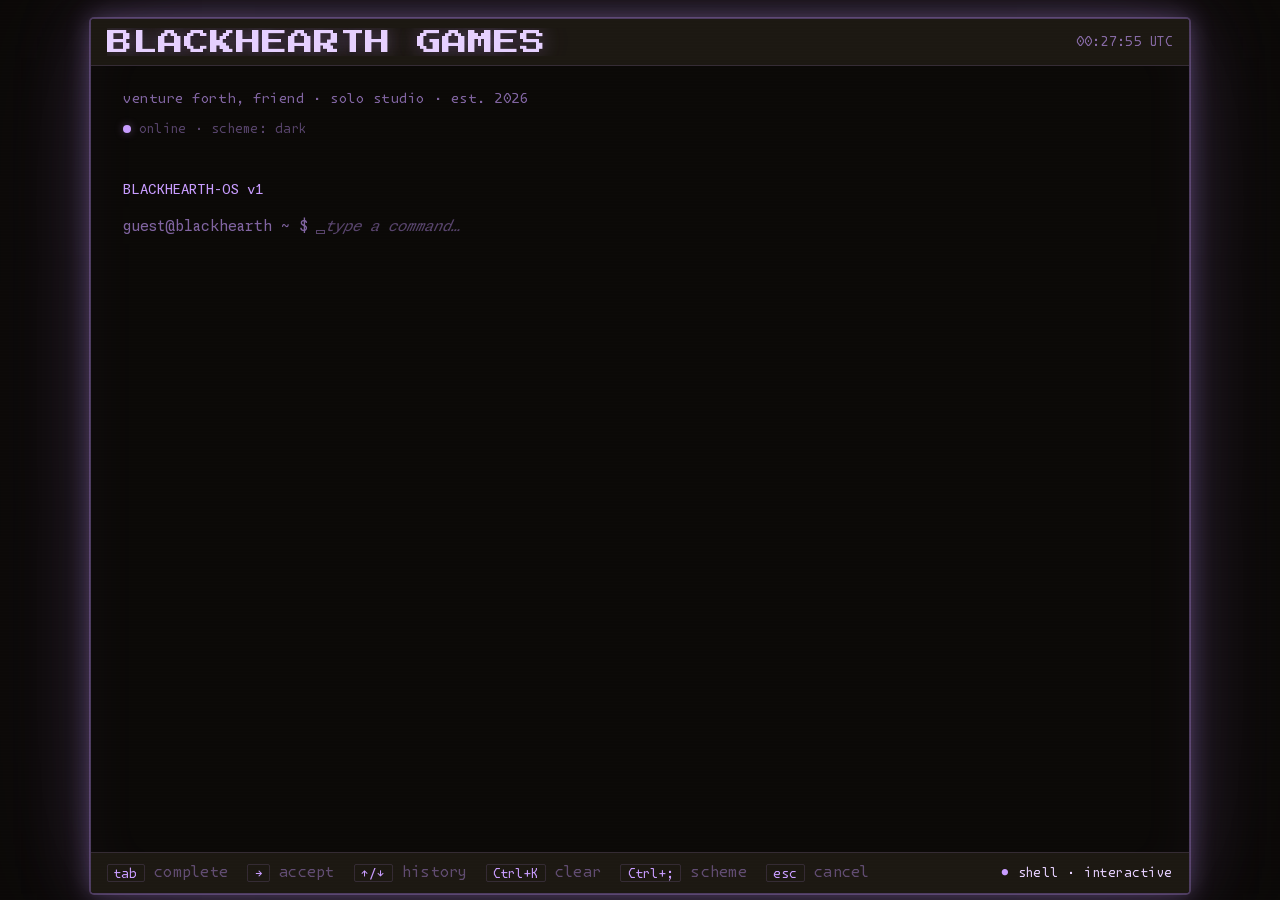
<file: index.html>
<!DOCTYPE html>
<html lang="en">
<head>
  <meta charset="UTF-8">
  <meta name="viewport" content="width=device-width, initial-scale=1.0, viewport-fit=cover">
  <meta name="theme-color" content="#0b0907">

  <title>Blackhearth Games &mdash; terminal</title>
  <meta name="description" content="An independent fantasy game studio. Type a command to learn more &mdash; about, games, ethos, contact.">

  <meta property="og:title" content="Blackhearth Games">
  <meta property="og:description" content="An independent fantasy game studio. Home of Court Wizard and O.R.B.S.">
  <meta property="og:type" content="website">
  <meta property="og:url" content="https://blackhearthgames.com">

  <meta name="twitter:card" content="summary">
  <meta name="twitter:title" content="Blackhearth Games">
  <meta name="twitter:description" content="An independent fantasy game studio. Home of Court Wizard and O.R.B.S.">

  <link rel="icon" type="image/svg+xml" href="images/blackhearth_logo.svg">
  <link rel="alternate icon" type="image/png" href="images/blackhearth_logo.png">
  <link rel="apple-touch-icon" href="images/blackhearth_logo.png">

  <link rel="preload" as="font" type="font/woff2" href="fonts/MonaspaceNeon-Var.woff2" crossorigin>
  <link rel="preload" as="font" type="font/woff2" href="fonts/MonaspaceKrypton-Var.woff2" crossorigin>
  <link rel="preload" as="font" type="font/woff2" href="fonts/PressStart2P-Regular.woff2" crossorigin>

  <link rel="stylesheet" href="css/styles.css?v=60">

  <script>
    // Restore the user's color scheme synchronously to prevent a dark/light flash
    // on first paint. The .has-js class is added by main.js (not here) so that
    // any failure to load/parse main.js cleanly falls back to the static layout
    // instead of leaving the user with hidden panes and a disabled prompt.
    try {
      var s = localStorage.getItem('bh.scheme');
      if (s && JSON.parse(s) === 'light') document.documentElement.setAttribute('data-scheme', 'light');
    } catch (e) { /* localStorage blocked — defaults are fine */ }
  </script>
</head>
<body>

  <a href="#prompt" class="skip-link">Skip to the prompt</a>

  <!-- ====== TERMINAL WINDOW ====== -->
  <div class="window" role="presentation">

    <!-- Title bar -->
    <header class="window__chrome window__chrome--top">
      <h1 class="window__wordmark">BLACKHEARTH GAMES</h1>
      <div class="window__controls">
        <span class="window__clock repl-only" data-clock>--:--:-- UTC</span>
      </div>
    </header>

    <main class="window__body" id="main">

      <!-- ====== IDENTITY STRIP (always visible above the buffer) ====== -->
      <section class="identity" aria-label="Studio identity">
        <p class="identity__tag">venture forth, friend &middot; solo studio &middot; est. 2026</p>
        <p class="identity__status">
          <span class="led" aria-hidden="true"></span>
          <span data-status-line>online &middot; scheme: dark</span>
        </p>

        <p class="identity__welcome static-only">
          <span class="prompt-glyph">&gt;</span> welcome. this is the plain-text version &mdash; everything below is the studio in static form. <a href="#about">begin with the bio</a>, or scroll.
        </p>
      </section>

      <!-- ====== OUTPUT BUFFER + INLINE PROMPT ====== -->
      <div
        class="buffer repl-only"
        data-buffer
        role="log"
        aria-live="polite"
        aria-atomic="false"
        aria-relevant="additions"
        aria-label="Command output"
      >
        <!-- ====== PROMPT FORM (last child — pushed down by output; sticks to visible bottom when scrolled up) ====== -->
        <form class="prompt" data-prompt-form id="prompt" aria-label="Terminal prompt">
          <label class="prompt__line">
            <span class="prompt__head" aria-hidden="true">guest@blackhearth ~ $</span>
            <span class="vh">type a command</span>
            <span class="prompt__field">
              <span class="prompt__mirror" data-prompt-mirror aria-hidden="true"><span class="prompt__before" data-prompt-before></span><span class="prompt__caret" data-prompt-caret></span><span class="prompt__after" data-prompt-after></span><span class="prompt__ghost" data-prompt-ghost></span><span class="prompt__placeholder" data-prompt-placeholder>type a command…</span></span>
              <input
                type="text"
                class="prompt__input"
                data-prompt-input
                autocomplete="off"
                autocapitalize="off"
                autocorrect="off"
                spellcheck="false"
                placeholder="type a command…"
                disabled
                aria-label="terminal prompt — type a command and press enter"
              >
            </span>
          </label>
        </form>
      </div>

      <!-- ====== STATIC PANES — source of truth, cloned into buffer by JS ====== -->
      <!-- Visible without JS; hidden when .has-js is present (CSS) -->

      <section id="about" class="pane" data-pane="about" aria-label="About Blackhearth Games">
        <h2 class="pane__title">about</h2>
        <dl class="kv">
          <div class="kv__row"><dt>founder</dt><dd>David Yurek</dd></div>
          <div class="kv__row"><dt>founded</dt><dd>2026</dd></div>
          <div class="kv__row"><dt>based</dt><dd>a small workshop on the internet</dd></div>
          <div class="kv__row"><dt>current</dt><dd>Court Wizard &mdash; RTS / tower defense / roguelite<br>O.R.B.S. &mdash; terminal / idle / roguelite &middot; in development</dd></div>
          <div class="kv__row"><dt>license</dt><dd>this site under MIT &middot; games licensed individually</dd></div>
          <div class="kv__row"><dt>ethos</dt><dd>passion-first &middot; source-open &middot; no design-by-committee</dd></div>
        </dl>
        <p class="prose">David is a solo developer building the fantasy games he wants to play. Court Wizard began as a hobby project. it grew. it is now a thing worth sharing.</p>
        <p class="prose">Blackhearth Games is the workshop where Court Wizard &mdash; and now O.R.B.S. &mdash; gets made in the open.</p>
      </section>

      <section id="games" class="pane" data-pane="games" aria-label="Games">
        <h2 class="pane__title">games</h2>
        <p class="pane__subhead">in flight</p>
        <div class="game">
          <p class="game__head"><span class="arrow">&rarr;</span> <strong>court wizard</strong>&emsp;<em>real-time strategy &middot; tower defense &middot; roguelite</em></p>
          <p class="game__body">11 wizard archetypes &middot; 32 spells &middot; multiplayer versus &middot; boss fights<br>a 25-level campaign &middot; endless mode for those who want to die further.</p>
          <p class="chip-row">
            <a class="chip chip--small" href="https://courtwizard.blackhearthgames.com" target="_blank" rel="noopener noreferrer"><span class="chip__arrow" aria-hidden="true">&rsaquo;</span><span class="chip__label">play court wizard</span></a>
          </p>
        </div>
        <div class="game">
          <p class="game__head"><span class="arrow">&rarr;</span> <strong>o.r.b.s.</strong>&emsp;<em>terminal &middot; idle &middot; roguelite</em></p>
          <p class="game__body">a wizard stares into his scrying orb and finds a computer terminal inside it.<br>brew, ward and scry by typing &middot; write spells that do your work for you<br>then descend into a siege, where something clever comes for your automation.</p>
          <p class="chip-row">
            <a class="chip chip--small" href="https://orbs.blackhearthgames.com" target="_blank" rel="noopener noreferrer"><span class="chip__arrow" aria-hidden="true">&rsaquo;</span><span class="chip__label">read about o.r.b.s.</span></a>
          </p>
        </div>
        <p class="pane__footer"><span class="dim">archived:</span> none yet.<br><span class="dim">forthcoming:</span> trust the process.</p>
      </section>

      <section id="ethos" class="pane" data-pane="ethos" aria-label="Studio ethos">
        <h2 class="pane__title">ethos</h2>
        <dl class="ethos">
          <div class="ethos__row">
            <dt><span class="arrow">--&rarr;</span> passion first</dt>
            <dd>no corporate roadmap. no design-by-committee. a developer making the games they want to play.</dd>
          </div>
          <div class="ethos__row">
            <dt><span class="arrow">--&rarr;</span> open by default</dt>
            <dd>Court Wizard releases under GPL-3.0 with full source, and O.R.B.S. under GPL-3.0-or-later. future games will pick the license that fits each project. if any of this inspires one person to start creating, the work was worth it.</dd>
          </div>
          <div class="ethos__row">
            <dt><span class="arrow">--&rarr;</span> fantasy forever</dt>
            <dd>wizards. devastating spells. mythical creatures. ancient magic. and occasionally &mdash; when the mood strikes &mdash; sci-fi. fantasy is a wide door.</dd>
          </div>
        </dl>
      </section>

      <section id="contact" class="pane" data-pane="contact" aria-label="Contact">
        <h2 class="pane__title">say hello</h2>
        <p class="contact__addr"><a href="mailto:support@blackhearthgames.com?subject=hello%20from%20blackhearth">support@blackhearthgames.com</a></p>
        <p class="prose">we read everything. we usually reply.</p>
        <p class="chip-row">
          <a class="chip chip--small" href="mailto:support@blackhearthgames.com?subject=hello%20from%20blackhearth">
            <span class="chip__arrow" aria-hidden="true">&rsaquo;</span>
            <span class="chip__label">compose</span>
          </a>
        </p>
      </section>

      <!-- ====== MOBILE NAV (chips replace the prompt on small touch screens) ====== -->
      <nav class="chips chips--mobile repl-only" aria-label="Navigation" data-mobile-nav>
        <button type="button" class="chip" data-cmd="about"><span class="chip__arrow" aria-hidden="true">&rsaquo;</span><span class="chip__label">about</span></button>
        <button type="button" class="chip" data-cmd="games"><span class="chip__arrow" aria-hidden="true">&rsaquo;</span><span class="chip__label">games</span></button>
        <button type="button" class="chip" data-cmd="ethos"><span class="chip__arrow" aria-hidden="true">&rsaquo;</span><span class="chip__label">ethos</span></button>
        <button type="button" class="chip" data-cmd="contact"><span class="chip__arrow" aria-hidden="true">&rsaquo;</span><span class="chip__label">contact</span></button>
        <button type="button" class="chip" data-cmd="help"><span class="chip__arrow" aria-hidden="true">&rsaquo;</span><span class="chip__label">help</span></button>
        <button type="button" class="chip" data-cmd="credits"><span class="chip__arrow" aria-hidden="true">&rsaquo;</span><span class="chip__label">credits</span></button>
        <button type="button" class="chip chip--icon" data-cmd="scheme" aria-label="toggle light/dark"><span class="chip__arrow" aria-hidden="true">&rsaquo;</span><span class="chip__label" data-scheme-icon aria-hidden="true"></span></button>
      </nav>

      <!-- ====== STATIC FOOTER (no-JS only) ====== -->
      <footer class="static-footer static-only" aria-label="Site footer">
        <p>
          <a href="mailto:support@blackhearthgames.com?subject=hello%20from%20blackhearth">support@blackhearthgames.com</a>
          &middot; <a href="https://courtwizard.blackhearthgames.com" target="_blank" rel="noopener noreferrer">court wizard</a>
          &middot; <a href="https://orbs.blackhearthgames.com" target="_blank" rel="noopener noreferrer">o.r.b.s.</a>
        </p>
        <p class="dim">&copy; 2026 Blackhearth Games &middot; site under MIT &middot; games licensed individually &middot; made in the open</p>
      </footer>

    </main>

    <!-- Status bar -->
    <footer class="window__chrome window__chrome--bottom repl-only" aria-hidden="true">
      <div class="legend">
        <span><kbd>tab</kbd> complete</span>
        <span><kbd>&rarr;</kbd> accept</span>
        <span><kbd>&uarr;/&darr;</kbd> history</span>
        <span><kbd data-clear-key>&#8984;K</kbd> clear</span>
        <span><kbd data-scheme-key>&#8984;;</kbd> scheme</span>
        <span><kbd>esc</kbd> cancel</span>
      </div>
      <div class="legend legend--mobile">
        <span>tap a chip above to navigate &middot; the &#9788;/&#9790; chip toggles light/dark</span>
      </div>
      <div class="legend__status">shell &middot; interactive</div>
    </footer>

  </div>

  <script src="js/main.js?v=64"></script>
</body>
</html>
</file>
<file: css/styles.css>
/* ==========================================================================
   BLACKHEARTH GAMES — wizard's grimoire terminal
   ember-default; phosphor / arcane / parchment alternates
   ========================================================================== */

/* ===== FONTS ===== */
@font-face {
  font-family: 'Press Start 2P';
  src: url('../fonts/PressStart2P-Regular.woff2') format('woff2');
  font-weight: 400;
  font-style: normal;
  font-display: swap;
}

@font-face {
  font-family: 'Monaspace Krypton';
  src: url('../fonts/MonaspaceKrypton-Var.woff2') format('woff2-variations');
  font-weight: 200 800;
  font-style: oblique 0deg 11deg;
  font-display: swap;
}

@font-face {
  font-family: 'Monaspace Neon';
  src: url('../fonts/MonaspaceNeon-Var.woff2') format('woff2-variations');
  font-weight: 200 800;
  font-style: oblique 0deg 11deg;
  font-display: swap;
}

/* ===== RESET ===== */
*, *::before, *::after {
  margin: 0;
  padding: 0;
  box-sizing: border-box;
}

/* ===== TOKENS — arcane (default) ===== */
:root {
  --bg: #0b0907;
  --bg-elevated: #14110d;
  --bg-deep: #07050300;
  --chrome: #1c1812;
  --rule: rgba(200, 156, 255, 0.14);
  --rule-strong: rgba(200, 156, 255, 0.28);

  /* foreground hue — themed axis */
  --fg: #c89cff;
  --fg-bright: #e6d0ff;
  --fg-dim: rgba(200, 156, 255, 0.62);
  --fg-faint: rgba(200, 156, 255, 0.22);
  --fg-mute: rgba(200, 156, 255, 0.40);
  --fg-glow: rgba(200, 156, 255, 0.35);

  /* foreground hue numeric for canvas */
  --fg-rgb: 200 156 255;

  /* layout */
  --max-w: 1100px;
  --pad-x: clamp(1.25rem, 3vw, 2rem);
  --pad-y: clamp(1rem, 2.5vh, 1.75rem);

  /* fonts — three named roles, no aliases. Anything using a font picks one
     of these explicitly; never reach for legacy --font-mono or --font-chrome.
     - --font-ui:       chrome, identity strip, legend, footer — Krypton (rounded UI)
     - --font-terminal: prompt input, output buffer, command echo, panes — Neon (terminal)
     - --font-pixel:    the BLACKHEARTH GAMES wordmark only — Press Start 2P
  */
  --font-ui: 'Monaspace Krypton', ui-monospace, SFMono-Regular, Menlo, Consolas, 'Liberation Mono', monospace;
  --font-terminal: 'Monaspace Neon', ui-monospace, SFMono-Regular, Menlo, Consolas, 'Liberation Mono', monospace;
  --font-pixel: 'Press Start 2P', 'Monaspace Krypton', ui-monospace, monospace;
}

/* light mode — milky-white lavender ground, near-black text, violet accents */
:root[data-scheme="light"] {
  --bg: #f1eaf7;
  --bg-elevated: #e9dff0;
  --chrome: #ddd0e8;
  --rule: rgba(80, 50, 120, 0.22);
  --rule-strong: rgba(80, 50, 120, 0.40);

  --fg: #0d0a12;
  --fg-bright: #000000;
  --fg-dim: rgba(13, 10, 18, 0.72);
  --fg-faint: rgba(13, 10, 18, 0.22);
  --fg-mute: rgba(13, 10, 18, 0.50);
  --fg-glow: rgba(120, 70, 200, 0.28);
  --fg-rgb: 13 10 18;
}

/* ===== BASE ===== */
html {
  -webkit-text-size-adjust: 100%;
}

body {
  font-family: var(--font-ui);
  font-size: 15px;
  line-height: 1.55;
  color: var(--fg);
  background: var(--bg);
  overflow-x: hidden;
  min-height: 100vh;
  min-height: 100svh;
  -webkit-font-smoothing: antialiased;
  -moz-osx-font-smoothing: grayscale;
}

/* Inside the terminal (buffer + prompt + panes) use Monaspace Neon. */
.buffer,
.buffer .pane,
.pane,
.echo,
.system,
.system pre,
.prompt,
.prompt__head,
.prompt__field {
  font-family: var(--font-terminal);
}

::selection {
  background: var(--fg);
  color: var(--bg);
}

a {
  color: var(--fg-bright);
  text-decoration: underline;
  text-decoration-color: var(--fg-faint);
  text-underline-offset: 3px;
  transition: text-decoration-color 0.2s ease;
}
a:hover {
  text-decoration-color: var(--fg);
}

button {
  font: inherit;
  color: inherit;
  background: transparent;
  border: 0;
  cursor: pointer;
}

input {
  font: inherit;
  color: inherit;
  background: transparent;
  border: 0;
  outline: none;
}

img { max-width: 100%; height: auto; display: block; }

/* visually hidden — for screen-reader-only labels */
.vh {
  position: absolute;
  width: 1px; height: 1px;
  padding: 0; margin: -1px;
  overflow: hidden;
  clip: rect(0, 0, 0, 0);
  white-space: nowrap;
  border: 0;
}

/* skip link */
.skip-link {
  position: absolute;
  top: -100%;
  left: 1rem;
  padding: 0.5rem 1rem;
  background: var(--fg);
  color: var(--bg);
  font-family: var(--font-ui);
  font-size: 0.85rem;
  z-index: 10000;
  text-decoration: none;
}
.skip-link:focus { top: 0.5rem; }

:focus-visible {
  outline: 2px solid var(--fg);
  outline-offset: 3px;
}

/* ==========================================================================
   STATIC FALLBACK — visible without JS
   When .has-js is on <html>, REPL chrome shows and static panes hide.
   ========================================================================== */

/* No-JS / default visible state */
html:not(.has-js) .repl-only { display: none !important; }
html:not(.has-js) .static-only { display: block; }
html.has-js .static-only { display: none !important; }
html:not(.has-js) [data-pane] { display: block !important; }

html:not(.has-js) body {
  display: block;
  padding: 2.5rem 1.5rem;
  max-width: 760px;
  margin: 0 auto;
  font-size: 16px;
  line-height: 1.7;
}
html:not(.has-js) .window { display: contents; }
html:not(.has-js) .window__body { padding: 0; display: block; }
html:not(.has-js) .identity {
  text-align: center;
  padding: 0 0 2.5rem;
  border-bottom: 1px dashed var(--rule);
  margin-bottom: 2.5rem;
}
html:not(.has-js) .window__wordmark {
  flex: none;
  font-size: clamp(1.25rem, 4.5vw, 2.1rem);
  text-align: center;
  width: 100%;
}
html:not(.has-js) .window__chrome--top {
  justify-content: center;
  border-bottom: 1px dashed var(--rule);
  padding: 1.5rem 1rem;
}
html:not(.has-js) .window__controls { display: none; }
html:not(.has-js) .identity__welcome {
  margin: 1.5rem auto 0;
  max-width: 60ch;
  color: var(--fg-dim);
  text-align: left;
}
html:not(.has-js) .identity__welcome .prompt-glyph { color: var(--fg-mute); }

html:not(.has-js) .pane {
  padding: 2rem 0;
  border-top: 1px dashed var(--rule);
  scroll-margin-top: 2rem;
}
html:not(.has-js) .pane:first-of-type { border-top: 0; padding-top: 0; }
html:not(.has-js) .pane__title {
  font-size: 1rem;
  margin-bottom: 1.25rem;
}
html:not(.has-js) .kv__row { grid-template-columns: 10rem 1fr; }
html:not(.has-js) .ethos__row { grid-template-columns: 14rem 1fr; }
html:not(.has-js) .chip-row { margin-top: 1.25rem; }

html:not(.has-js) .static-footer {
  margin-top: 3rem;
  padding-top: 1.5rem;
  border-top: 1px dashed var(--rule);
  text-align: center;
  font-size: 0.85rem;
  color: var(--fg-dim);
}
html:not(.has-js) .static-footer p + p { margin-top: 0.4rem; }
html:not(.has-js) .static-footer .dim { color: var(--fg-mute); font-size: 0.8rem; }
html:not(.has-js) .static-footer a { color: var(--fg); }

/* With JS: static panes are off until cloned into buffer */
html.has-js [data-pane] { display: none; }

/* ==========================================================================
   SCANLINES OVERLAY
   ========================================================================== */
html.has-js body::after {
  content: '';
  position: fixed;
  inset: 0;
  z-index: 9998;
  pointer-events: none;
  background: repeating-linear-gradient(
    to bottom,
    transparent 0,
    transparent 2px,
    rgba(var(--fg-rgb) / 0.05) 2px,
    rgba(var(--fg-rgb) / 0.05) 3px
  );
  mix-blend-mode: overlay;
  opacity: 0.6;
}
:root[data-scheme="light"] body::after { display: none; }

/* ==========================================================================
   TERMINAL WINDOW FRAME
   ========================================================================== */
html.has-js body {
  display: flex;
  align-items: stretch;
  justify-content: center;
  padding: clamp(0.75rem, 2vh, 1.5rem);
  height: 100vh;
  height: 100svh;
  min-height: 0;
  overflow: hidden;
}

.window {
  flex: 1;
  max-width: var(--max-w);
  display: flex;
  flex-direction: column;
  background: var(--bg);
  border: 1px solid rgba(var(--fg-rgb) / 0.35);
  border-radius: 4px;
  box-shadow:
    /* Arcane glow — soft inner halo, tight outer ring, diffuse outer bloom */
    inset 0 0 60px rgba(var(--fg-rgb) / 0.04),
    0 0 0 1px rgba(var(--fg-rgb) / 0.25),
    0 0 24px rgba(var(--fg-rgb) / 0.32),
    0 0 80px rgba(var(--fg-rgb) / 0.18),
    0 0 160px rgba(var(--fg-rgb) / 0.08),
    0 20px 60px -20px rgba(0, 0, 0, 0.6);
  overflow: hidden;
  height: calc(100vh - 1.5rem);
  height: calc(100svh - 1.5rem);
  min-height: 0;
}

/* Light mode: a layered violet drop-shadow grounds the window on the parchment */
:root[data-scheme="light"] .window {
  border-color: var(--rule-strong);
  box-shadow:
    0 0 0 1px rgba(80, 50, 120, 0.22),
    0 2px 6px rgba(80, 50, 120, 0.10),
    0 8px 24px -4px rgba(80, 50, 120, 0.18),
    0 24px 60px -12px rgba(80, 50, 120, 0.28),
    0 40px 120px -20px rgba(80, 50, 120, 0.22);
}

/* CHROME — title bar + status bar */
.window__chrome {
  display: flex;
  align-items: center;
  gap: 1rem;
  padding: 0.55rem 1rem;
  background: var(--chrome);
  border-bottom: 1px solid var(--rule);
  font-family: var(--font-ui);
  font-size: 0.78rem;
  letter-spacing: 0.02em;
  color: var(--fg-dim);
  flex-shrink: 0;
}
.window__chrome--bottom {
  border-bottom: 0;
  border-top: 1px solid var(--rule);
  justify-content: space-between;
  flex-wrap: wrap;
  row-gap: 0.5rem;
}

.window__wordmark {
  flex: 1;
  margin: 0;
  font-family: var(--font-pixel);
  font-weight: 400;
  font-size: clamp(1rem, 2.4vw, 1.6rem);
  letter-spacing: 0;
  line-height: 1.1;
  color: var(--fg-bright);
  text-shadow:
    0 0 18px rgba(var(--fg-rgb) / 0.35),
    0 0 40px rgba(var(--fg-rgb) / 0.15);
  white-space: nowrap;
  overflow: hidden;
  text-overflow: ellipsis;
}
:root[data-scheme="light"] .window__wordmark { text-shadow: none; }

.window__controls {
  display: flex;
  align-items: center;
  gap: 1rem;
  flex-shrink: 0;
}

.window__clock {
  color: var(--fg-dim);
  font-variant-numeric: tabular-nums;
  white-space: nowrap;
}

/* WINDOW BODY */
.window__body {
  flex: 1;
  display: flex;
  flex-direction: column;
  padding: clamp(1rem, 2.5vh, 1.75rem) var(--pad-x) 0;
  overflow: hidden;
}

/* ==========================================================================
   IDENTITY STRIP
   ========================================================================== */
.identity { padding-bottom: 1.25rem; }

.identity__tag {
  font-size: 0.85rem;
  color: var(--fg-dim);
  letter-spacing: 0.04em;
}

.identity__status {
  display: inline-flex;
  align-items: center;
  gap: 0.5rem;
  margin-top: 0.6rem;
  font-size: 0.78rem;
  color: var(--fg-mute);
  letter-spacing: 0.02em;
}

.led {
  display: inline-block;
  width: 8px; height: 8px;
  background: var(--fg);
  border-radius: 50%;
  box-shadow: 0 0 8px var(--fg-glow);
  animation: led-pulse 3.4s ease-in-out infinite;
}
@keyframes led-pulse {
  0%, 100% { opacity: 0.55; }
  50% { opacity: 1; }
}

.identity__welcome {
  margin-top: 1.25rem;
  font-size: 0.95rem;
  color: var(--fg-bright);
}
.prompt-glyph { color: var(--fg-dim); margin-right: 0.4em; }

/* ==========================================================================
   CHIPS — in-pane follow-up navigation + mobile bottom nav
   ========================================================================== */
.chips--mobile {
  display: none; /* desktop hides; mobile media query reveals */
}
.chip {
  display: inline-flex;
  align-items: baseline;
  gap: 0.45rem;
  padding: 0.45rem 0.8rem;
  border: 1px solid var(--rule);
  background: rgba(var(--fg-rgb) / 0.03);
  color: var(--fg);
  font-family: var(--font-ui);
  font-size: 0.82rem;
  text-decoration: none;
  transition:
    border-color 0.18s ease,
    background 0.18s ease,
    color 0.18s ease,
    transform 0.18s ease;
  white-space: nowrap;
}
.chip:hover, .chip:focus-visible {
  border-color: var(--fg);
  background: rgba(var(--fg-rgb) / 0.08);
  color: var(--fg-bright);
}
.chip:active { transform: translateY(1px); }
.chip__arrow { color: var(--fg-dim); }
.chip__label { color: inherit; }
/* Scheme-toggle icon renders via a pseudo-element keyed off [data-scheme]
   on <html>. The inline head-script sets that attribute before first
   paint, so the icon is correct from the very first frame — no FOUC. The
   icon shows the scheme you'd switch TO: sun in dark mode, moon in light. */
[data-scheme-icon]::before { content: '\2600'; }                 /* ☼ — default (dark mode) */
:root[data-scheme="light"] [data-scheme-icon]::before { content: '\263E'; } /* ☾ — light mode */
.chip--small {
  font-size: 0.72rem;
  padding: 0.3rem 0.6rem;
}
.chip-row {
  display: flex;
  flex-wrap: wrap;
  gap: 0.4rem;
  margin-top: 0.85rem;
}

/* ==========================================================================
   OUTPUT BUFFER
   ========================================================================== */
.buffer {
  flex: 1;
  min-height: 0;
  overflow-y: auto;
  overscroll-behavior: contain;
  padding: 0.5rem 0 0;
  scrollbar-width: thin;
  scrollbar-color: var(--fg-faint) transparent;
}
.buffer:empty { padding: 0; }
.buffer::-webkit-scrollbar { width: 8px; }
.buffer::-webkit-scrollbar-track { background: transparent; }
.buffer::-webkit-scrollbar-thumb { background: var(--fg-faint); border-radius: 4px; }
.buffer::-webkit-scrollbar-thumb:hover { background: var(--fg-mute); }

/* The most recently appended typewriter target fills the viewport vertically
   so scrollNodeToTop can always land its echo at the visible top, even for
   short results. The form uses a JS-set negative margin-top to overlap the
   pane's empty bottom region — so it visually still sits right after the
   actual content rather than at the bottom of the inflated pane. */
.buffer .is-latest-output {
  min-height: 100%;
}

.buffer .pane,
.buffer .echo,
.buffer .system {
  padding: 0.75rem 0 0.5rem;
}
.buffer .pane + .pane,
.buffer .echo + .pane,
.buffer .echo + .system,
.buffer .system + .pane {
  margin-top: 0.5rem;
  border-top: 1px dashed var(--rule);
}

.echo {
  color: var(--fg-dim);
  font-size: 0.85rem;
  white-space: pre-wrap;
}
.echo__head { color: var(--fg-mute); margin-right: 0.4em; }
.echo__cmd { color: var(--fg-bright); }

.system { color: var(--fg); }
.system pre {
  font-family: var(--font-terminal);
  font-size: 0.85rem;
  line-height: 1.5;
  white-space: pre-wrap;
  word-break: break-word;
  color: inherit;
}
.system .dim { color: var(--fg-mute); }
.system .accent { color: var(--fg-bright); }
/* error spans get a brighter, bolder treatment so they read as warnings
   instead of inheriting the plain --fg of normal output. */
.system .err {
  color: var(--fg-bright);
  font-weight: 600;
  text-decoration: underline;
  text-decoration-color: var(--fg-dim);
  text-decoration-style: dotted;
  text-underline-offset: 3px;
}
.system .ok { color: var(--fg-bright); }

/* ==========================================================================
   HELP — semantic, responsive replacement for the old <pre> column table.
   Desktop renders as a 2-col grid (cmd | desc + aliases). Aliases hide and
   the keys footer disappears on narrow viewports — see mobile media query.
   ========================================================================== */
/* .help is the grid container so column tracks are shared across all rows
   (cmd | description | aliases). `.help__row` uses display:contents so its
   children land in the outer grid; .help__group/title/footer/keys span the
   full row via `grid-column: 1 / -1`. */
.help {
  font-family: var(--font-terminal);
  /* Match the terminal-font size used by .system pre / .help__keys so the
     grid rows and the keys block render at the same size. */
  font-size: 0.85rem;
  padding: 0.2rem 0;
  display: grid;
  grid-template-columns: minmax(8ch, 14ch) max-content 1fr;
  column-gap: 1.5rem;
  row-gap: 0.05rem;
  align-items: baseline;
}
.help__title,
.help__group,
.help__keys,
.help__footer {
  grid-column: 1 / -1;
}
.help__title { font-size: 0.95rem; margin-bottom: 0.5rem; }
.help__group {
  margin: 0.6rem 0 0.2rem;
  font-size: 0.85rem;
  letter-spacing: 0.02em;
}
.help__row { display: contents; }
/* .help__cmd is a real <button> so keyboard / AT users can run a command
   without typing. Style is text-like — only hover/focus surfaces the
   affordance. */
.help__cmd {
  background: none;
  border: 0;
  margin: 0;
  font: inherit;
  text-align: left;
  cursor: pointer;
  color: var(--fg);
  white-space: nowrap;
  padding: 0 0 0 1rem;
  border-radius: 2px;
}
.help__cmd:hover,
.help__cmd:focus-visible {
  color: var(--fg-bright);
  text-decoration: underline;
  text-decoration-color: var(--fg-dim);
  text-underline-offset: 3px;
}
.help__desc { color: var(--fg); }
.help__aliases {
  font-size: 0.92em;
  white-space: nowrap;
  justify-self: start;
}
.help__keys {
  margin: 0.4rem 0 0 1rem;
  color: var(--fg-dim);
  font-size: 0.92em;
  white-space: pre;
}
.help__footer { margin-top: 0.7rem; }
.help kbd {
  display: inline-block;
  padding: 0 0.3em;
  border: 1px solid var(--rule-strong);
  border-radius: 3px;
  font-family: inherit;
  color: var(--fg);
}

/* ==========================================================================
   MAN — manual-page layout for `man <cmd>`. Section headers stack above
   indented body text, Linux-man-page style. Stacks naturally on mobile.
   ========================================================================== */
.man { font-family: var(--font-terminal); padding: 0.2rem 0; }
.man__section {
  margin-top: 0.8rem;
  font-size: 0.88rem;
  letter-spacing: 0.04em;
}
.man__section:first-of-type { margin-top: 0; }
.man__body { padding-left: 1.5rem; color: var(--fg); }
.man__arg {
  display: grid;
  grid-template-columns: minmax(9ch, 14ch) 1fr;
  gap: 0.4rem 1rem;
  padding: 0.05rem 0 0.05rem 1.5rem;
  align-items: baseline;
}
.man__arg-name { color: var(--fg-bright); white-space: nowrap; }
.man__arg-desc { color: var(--fg); }
.man code { color: var(--fg-bright); }

/* Usage / picker blocks (cmdRoll, cmdOpen, cmdMan no-arg branches). Uses
   block layout so inline-block .runnable buttons inside don't get baseline-
   shifted the way they would inside a <pre>. */
.cmd-usage { padding: 0.2rem 0; color: var(--fg); }
.cmd-usage p { margin: 0; padding: 0.05rem 0 0.05rem 1.5rem; }
.cmd-usage p:first-child { padding-left: 0; }
.cmd-usage code { color: var(--fg-bright); }
.cmd-usage__row .runnable + .runnable { margin-left: 0.4rem; }

/* Inline clickable command snippet — used by usage / list output to make
   the listed commands keyboard- and pointer-runnable for non-typing users. */
.runnable {
  display: inline-block;
  margin: 0;
  padding: 0;
  background: none;
  border: 0;
  font: inherit;
  color: var(--fg-bright);
  cursor: pointer;
  text-align: left;
  border-radius: 2px;
}
.runnable:hover,
.runnable:focus-visible {
  text-decoration: underline;
  text-decoration-color: var(--fg-dim);
  text-underline-offset: 3px;
}
/* Clickable example command — a real <button> so keyboard + AT users can
   run it the same way they tap a chip. Styled to look like text content. */
.man__example {
  display: block;
  padding: 0.05rem 0 0.05rem 1.5rem;
  margin: 0;
  background: none;
  border: 0;
  font: inherit;
  color: var(--fg-bright);
  text-align: left;
  cursor: pointer;
  border-radius: 2px;
}
.man__example:hover,
.man__example:focus-visible {
  color: var(--fg-bright);
  text-decoration: underline;
  text-decoration-color: var(--fg-dim);
  text-underline-offset: 3px;
}

/* ==========================================================================
   PANES (cloned content)
   ========================================================================== */
.pane__title {
  font-family: var(--font-terminal);
  font-weight: 700;
  font-size: 1.05rem;
  letter-spacing: 0.04em;
  color: var(--fg-bright);
  text-transform: lowercase;
  margin-bottom: 0.9rem;
  line-height: 1.4;
}
.pane__subhead {
  font-size: 0.78rem;
  color: var(--fg-dim);
  letter-spacing: 0.06em;
  margin: 0.85rem 0 0.45rem;
  text-transform: lowercase;
}
.pane__subhead::after {
  content: ' ─────────';
  color: var(--fg-faint);
}
.pane__footer {
  font-size: 0.85rem;
  color: var(--fg-mute);
  margin-top: 1rem;
}
.pane__footer .dim { color: var(--fg-faint); }

/* k/v rows */
.kv {
  display: grid;
  gap: 0.2rem;
  font-size: 0.9rem;
}
.kv__row {
  display: grid;
  grid-template-columns: 8rem 1fr;
  gap: 1rem;
}
.kv__row dt {
  color: var(--fg-mute);
  font-weight: 500;
}
.kv__row dd { color: var(--fg); }

.prose {
  margin: 0.85rem 0;
  font-size: 0.92rem;
  line-height: 1.65;
  color: var(--fg);
  max-width: 60ch;
}

/* ethos rows */
.ethos { display: grid; gap: 1rem; }
.ethos__row {
  display: grid;
  grid-template-columns: 13rem 1fr;
  gap: 1.5rem;
  font-size: 0.92rem;
}
.ethos__row dt {
  color: var(--fg-bright);
  font-weight: 600;
}
.ethos__row dd {
  color: var(--fg-dim);
  line-height: 1.6;
  max-width: 56ch;
}
.arrow { color: var(--fg-dim); margin-right: 0.4em; }

/* game block */
.game { margin-top: 0.4rem; }
.game__head { font-size: 0.95rem; margin-bottom: 0.5rem; }
.game__head em {
  color: var(--fg-mute);
  font-style: normal;
  font-size: 0.82rem;
  letter-spacing: 0.04em;
}
.game__body {
  color: var(--fg-dim);
  font-size: 0.88rem;
  margin: 0 0 0.8rem 1.4em;
  line-height: 1.6;
}

/* contact */
.contact__addr {
  font-family: var(--font-ui);
  font-size: 1.05rem;
  margin: 0.5rem 0;
}
.contact__addr a {
  color: var(--fg-bright);
  text-decoration-color: var(--fg);
}

/* ==========================================================================
   PROMPT (lives inside the buffer — flows with output like a real terminal,
   and `position: sticky` pins it to the visible bottom when the user scrolls
   up so the prompt isn't pushed off the screen. The opaque background masks
   anything scrolling underneath as it sticks.)
   ========================================================================== */
.prompt {
  position: sticky;
  bottom: 0;
  z-index: 2;
  padding: 0.5rem 0 0.4rem;
  background: var(--bg);
}
.prompt__line {
  display: flex;
  align-items: baseline;
  gap: 0.5rem;
  flex: 1;
  min-width: 0;
}
.prompt__head {
  color: var(--fg-dim);
  font-size: 0.88rem;
  white-space: nowrap;
  flex-shrink: 0;
}

/* Field wrapper: a positioning context. The mirror inside defines the
   layout box; the real input is absolutely overlaid on top with identical
   font metrics so the user's cursor sits exactly where the block-caret renders. */
.prompt__field {
  position: relative;
  flex: 1;
  min-width: 0;
  display: block;
  font-family: var(--font-terminal);
  font-size: 0.95rem;
  line-height: 1.4;
}

/* Visual mirror — defines the field's height. Renders typed text, block
   caret, after-cursor text, and dim ghost suggestion. */
.prompt__mirror {
  display: block;
  font: inherit;
  line-height: inherit;
  white-space: pre-wrap;
  word-break: break-all;
  pointer-events: none;
  min-height: 1em;
}

/* Real input — captures keystrokes, but visually hidden (text + caret
   transparent). Absolutely overlaid on the mirror with matching metrics. */
.prompt__input {
  position: absolute;
  top: 0;
  left: 0;
  width: 100%;
  height: 100%;
  margin: 0;
  padding: 0;
  border: 0;
  text-indent: 0;
  background: transparent;
  color: transparent;
  caret-color: transparent;
  -webkit-text-fill-color: transparent;
  font: inherit;
  line-height: inherit;
  box-sizing: border-box;
  z-index: 1;
}
.prompt__input::placeholder { color: transparent; }
.prompt__input:focus,
.prompt__input:focus-visible {
  outline: none;
  box-shadow: none;
}
.prompt__before { color: var(--fg-bright); }
.prompt__after { color: var(--fg-bright); }
.prompt__ghost { color: var(--fg-faint); }
.prompt__placeholder {
  color: var(--fg-mute);
  font-style: italic;
}
.prompt__field.has-input .prompt__placeholder { display: none; }
.prompt__field:not(.has-input) .prompt__before,
.prompt__field:not(.has-input) .prompt__after,
.prompt__field:not(.has-input) .prompt__ghost { display: none; }

/* Block cursor — 1ch wide, sits at the cursor position.
   - The char is the caret's text content (inline, aligns with siblings naturally).
   - A ::before pseudo draws the violet block, positioned absolutely so it
     extends slightly above and below the text line without disturbing layout.
   - Two sync'd animations: block opacity blinks; the char's COLOR flips
     between transparent (while the block is showing — no character renders
     on top) and the visible color (while the block is off). `transparent`
     is used instead of `opacity: 0` because opacity would cascade to the
     ::before block and hide it too.
   - The "visible" color comes from a CSS custom property so the ghost
     variant only has to override --caret-off-color, not the keyframe. */
.prompt__caret {
  display: inline-block;
  width: 1ch;
  min-width: 1ch;
  position: relative;
  text-align: center;
  white-space: pre;
  z-index: 0;
  --caret-off-color: var(--fg);
  color: var(--caret-off-color);
  animation: caret-char-blink 1.05s steps(1) infinite;
}
.prompt__caret::before {
  content: '';
  position: absolute;
  top: -0.05em;
  bottom: -0.18em;
  left: 0;
  right: 0;
  background: var(--fg);
  z-index: -1;
  animation: caret-block-blink 1.05s steps(1) infinite;
}
@keyframes caret-block-blink {
  0%, 49% { opacity: 1; }
  50%, 100% { opacity: 0; }
}
@keyframes caret-char-blink {
  0%, 49% { color: transparent; }
  50%, 100% { color: var(--caret-off-color); }
}
/* Ghost-preview char: only the OFF color changes; animation shared. */
.prompt__caret.is-ghost { --caret-off-color: var(--fg-faint); }
/* Blurred state: hollow outlined block, no blink. Color follows the same
   --caret-off-color indirection used by the focused-state animation, so a
   blurred-but-still-ghost caret stays dim. */
.prompt__field:not(.is-focused) .prompt__caret {
  animation: none;
  color: var(--caret-off-color);
}
.prompt__field:not(.is-focused) .prompt__caret::before {
  animation: none;
  background: transparent;
  box-shadow: inset 0 0 0 1px var(--fg-mute);
  opacity: 1;
}

/* ==========================================================================
   STATUS BAR
   ========================================================================== */
.legend {
  display: flex;
  flex-wrap: wrap;
  gap: 0 1.2rem;
  row-gap: 0.25rem;
  color: var(--fg-mute);
  font-size: 0.92rem;
}
.legend kbd {
  font-family: var(--font-ui);
  color: var(--fg);
  border: 1px solid var(--rule);
  padding: 0.05rem 0.4rem;
  border-radius: 2px;
  font-size: 0.86em;
  letter-spacing: 0;
}
.legend--mobile { display: none; }
.legend__status {
  color: var(--fg-bright);
  font-family: var(--font-ui);
  font-size: 0.78rem;
  letter-spacing: 0.04em;
  white-space: nowrap;
}
.legend__status::before {
  content: '● ';
  color: var(--fg);
}

/* ==========================================================================
   PROMPT INPUT — mobile rules
   Width-based OR (width≤1024 AND coarse-pointer-no-hover)
   ========================================================================== */
@media (max-width: 768px),
       ((hover: none) and (pointer: coarse) and (max-width: 1024px)) {

  body { padding: 0.5rem; font-size: 14px; }
  html.has-js body { height: 100vh; height: 100svh; }
  .window {
    height: calc(100vh - 1rem);
    height: calc(100svh - 1rem);
    border-radius: 2px;
  }
  .window__chrome { padding: 0.45rem 0.75rem; gap: 0.5rem; font-size: 0.92rem; }
  .window__controls { gap: 0.5rem; }
  .window__clock { display: none; }

  .window__body { padding: 1rem 1rem 0; }

  .window__wordmark { font-size: clamp(0.85rem, 4.5vw, 1.1rem); }
  .identity__tag { font-size: 0.78rem; }

  .chip { padding: 0.45rem 0.65rem; font-size: 0.76rem; }

  .kv__row { grid-template-columns: 6rem 1fr; gap: 0.6rem; }
  .ethos__row { grid-template-columns: 1fr; gap: 0.2rem; }
  .ethos__row dt { font-size: 0.92rem; }
  .ethos__row dd { font-size: 0.86rem; }

  .prompt__head { font-size: 0.78rem; }
  /* font-size must be ≥16px to suppress iOS Safari auto-zoom-on-focus. */
  .prompt__field, .prompt__input { font-size: 16px; }

  /* Hide the live REPL prompt on small touch screens — typing is awkward on
     soft keyboards. The chip nav below the buffer becomes the interface. */
  .prompt { display: none; }

  /* Reveal the mobile chip nav. Sits below the buffer; lightweight bar that
     wraps as needed. */
  .chips--mobile {
    display: flex;
    flex-wrap: wrap;
    gap: 0.4rem;
    padding: 0.65rem 0 0.75rem;
    border-top: 1px solid var(--rule);
    flex-shrink: 0;
  }
  .chips--mobile .chip {
    padding: 0.5rem 0.7rem;
    font-size: 0.82rem;
  }
  .chips--mobile .chip--icon {
    min-width: 2.6rem;
    justify-content: center;
  }

  .legend { display: none; }
  .legend--mobile { display: flex; }
  .legend__status { font-size: 0.85rem; }

  .buffer { padding: 0.4rem 0 0.8rem; }

  /* Help — drop the alias column on phones and narrow the cmd column so
     the cmd/desc pair fits comfortably. */
  .help { grid-template-columns: minmax(6ch, 11ch) 1fr; }
  .help__cmd { padding-left: 0.5rem; }
  .help__aliases { display: none; }
  .help__group { margin-left: 0; }

  /* Man — let argument tables stack on tight widths. */
  .man__arg {
    grid-template-columns: minmax(7ch, 12ch) 1fr;
    padding-left: 0.5rem;
  }
  .man__body, .man__example { padding-left: 0.5rem; }
}

/* ==========================================================================
   REDUCED MOTION
   ========================================================================== */
@media (prefers-reduced-motion: reduce) {
  *, *::before, *::after {
    animation-duration: 0.01ms !important;
    animation-iteration-count: 1 !important;
    transition-duration: 0.01ms !important;
  }
  .led { animation: none; opacity: 1; }
  /* The block-cursor animation is decorative — fully suppress it (the global
     0.01ms override would otherwise turn the blink into a strobe). */
  .prompt__caret,
  .prompt__caret::before { animation: none !important; }
  .prompt__caret { color: var(--fg) !important; }
  .prompt__caret::before { opacity: 1 !important; }
}

/* ==========================================================================
   PRINT
   ========================================================================== */
@media print {
  .repl-only { display: none !important; }
  [data-pane][hidden] { display: block !important; }
  body { background: white; color: black; }
}
</file>
